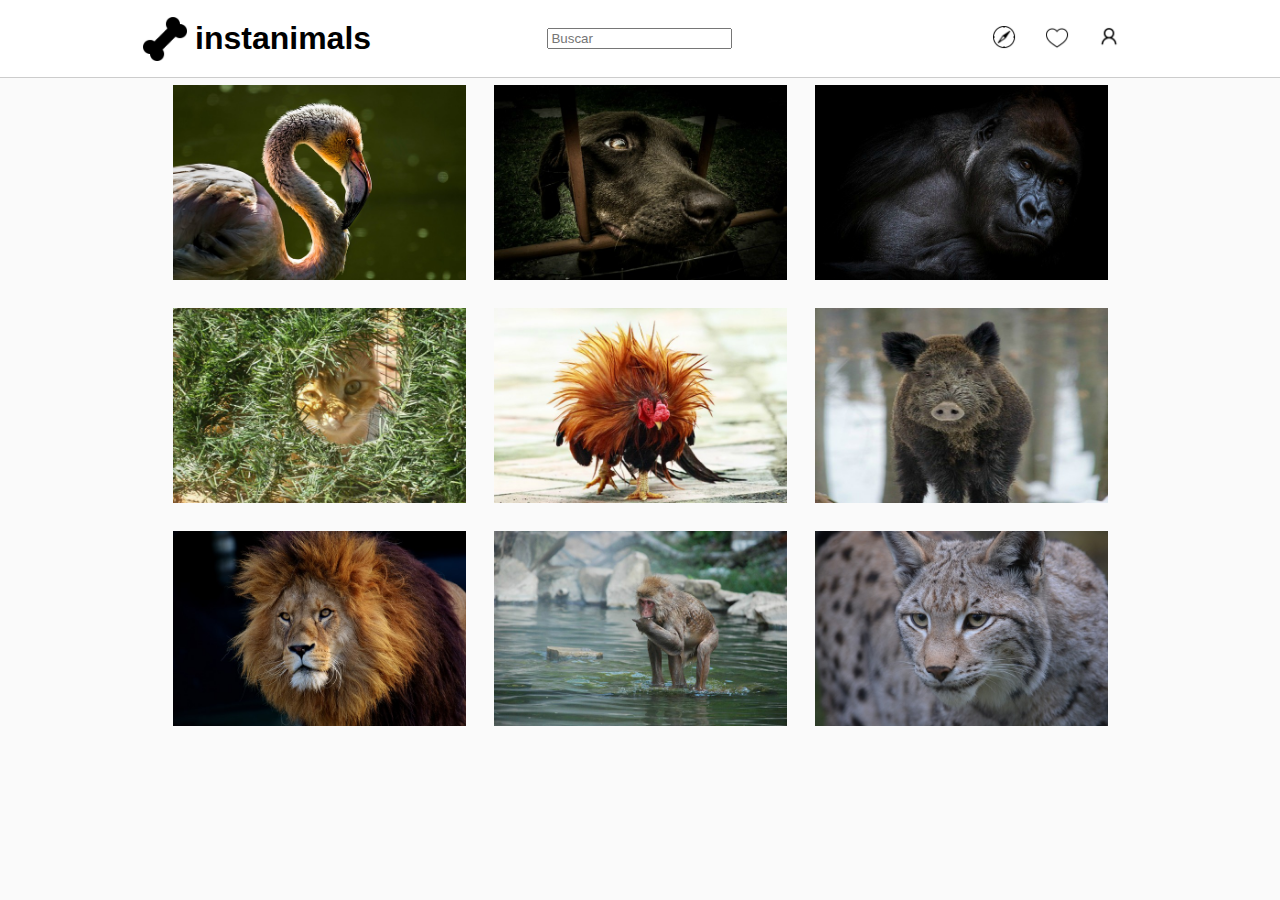
<file: instanimmals/index.html>
<!DOCTYPE html>
<html lang="en">
<head>
    <meta charset="UTF-8">
    <meta name="viewport" content="width=device-width, initial-scale=1.0">
    <meta http-equiv="X-UA-Compatible" content="ie=edge">
    <link rel="stylesheet" href="style.css">
    <title>Instanimals</title>
</head>
<body>
    <nav class="ppl-navigation">
        <div class="navigation-area">
            <div class="logo-container">
                <img src="img/ibone.png" alt="principal logo">
                <h1>instanimals</h1>
            </div>
            <div class="search-area">
                <form action="#">
                        <input type="text" placeholder="Buscar">
                        <i class="fas fa-search"></i>
                </form>
            </div>
            <div class="buttons-area">
                <div class="icons">
                        <a href="#"><img src="img/icompas.png" alt="compas icon"></a>
                        <a href="#"><img src="img/iheart.png" alt="heart icon"></a>
                        <a href="#"><img src="img/iuser.png" alt="user icon"></a>
                </div>
            </div>
        </div>
    </nav>
    <section class="post-list">
        <a href="" class="post">
            <figure class="post-image">
                <img src="img/bird.jpg" alt="pink bird">
            </figure>
            <div class="post-overlay">
                <p>
                    <span class="post-like">150</span>
                    <span class="post-comment">150</span>
                </p>
            </div>
        </a>
        <a href="" class="post">
            <figure class="post-image">
                <img src="img/dog.jpg" alt="adopted dog">
            </figure>
            <div class="post-overlay">
                <p>
                    <span class="post-like">150</span>
                    <span class="post-comment">150</span>
                </p>
            </div>
        </a>
        <a href="" class="post">
            <figure class="post-image">
                <img src="img/gorilla.jpg" alt="black gorilla">
            </figure>
            <div class="post-overlay">
                <p>
                    <span class="post-like">150</span>
                    <span class="post-comment">150</span>
                </p>
            </div>
        </a>
        <a href="" class="post">
            <figure class="post-image">
                <img src="img/cats.jpg" alt="pink bird">
            </figure>
            <div class="post-overlay">
                <p>
                    <span class="post-like">150</span>
                    <span class="post-comment">150</span>
                </p>
            </div>
        </a>
        <a href="" class="post">
            <figure class="post-image">
                <img src="img/chiken.jpg" alt="adopted dog">
            </figure>
            <div class="post-overlay">
                <p>
                    <span class="post-like">150</span>
                    <span class="post-comment">150</span>
                </p>
            </div>
        </a>
        <a href="" class="post">
            <figure class="post-image">
                <img src="img/gorri.jpg" alt="black gorilla">
            </figure>
            <div class="post-overlay">
                <p>
                    <span class="post-like">150</span>
                    <span class="post-comment">150</span>
                </p>
            </div>
        </a>
        <a href="" class="post">
            <figure class="post-image">
                <img src="img/lion.jpg" alt="pink bird">
            </figure>
            <div class="post-overlay">
                <p>
                    <span class="post-like">150</span>
                    <span class="post-comment">150</span>
                </p>
            </div>
        </a>
        <a href="" class="post">
            <figure class="post-image">
                <img src="img/little-monkey.jpg" alt="adopted dog">
            </figure>
            <div class="post-overlay">
                <p>
                    <span class="post-like">150</span>
                    <span class="post-comment">150</span>
                </p>
            </div>
        </a>
        <a href="" class="post">
            <figure class="post-image">
                <img src="img/lynx.jpg" alt="black gorilla">
            </figure>
            <div class="post-overlay">
                <p>
                    <span class="post-like">150</span>
                    <span class="post-comment">150</span>
                </p>
            </div>
        </a>
    </section>
</body>
</html>
</file>
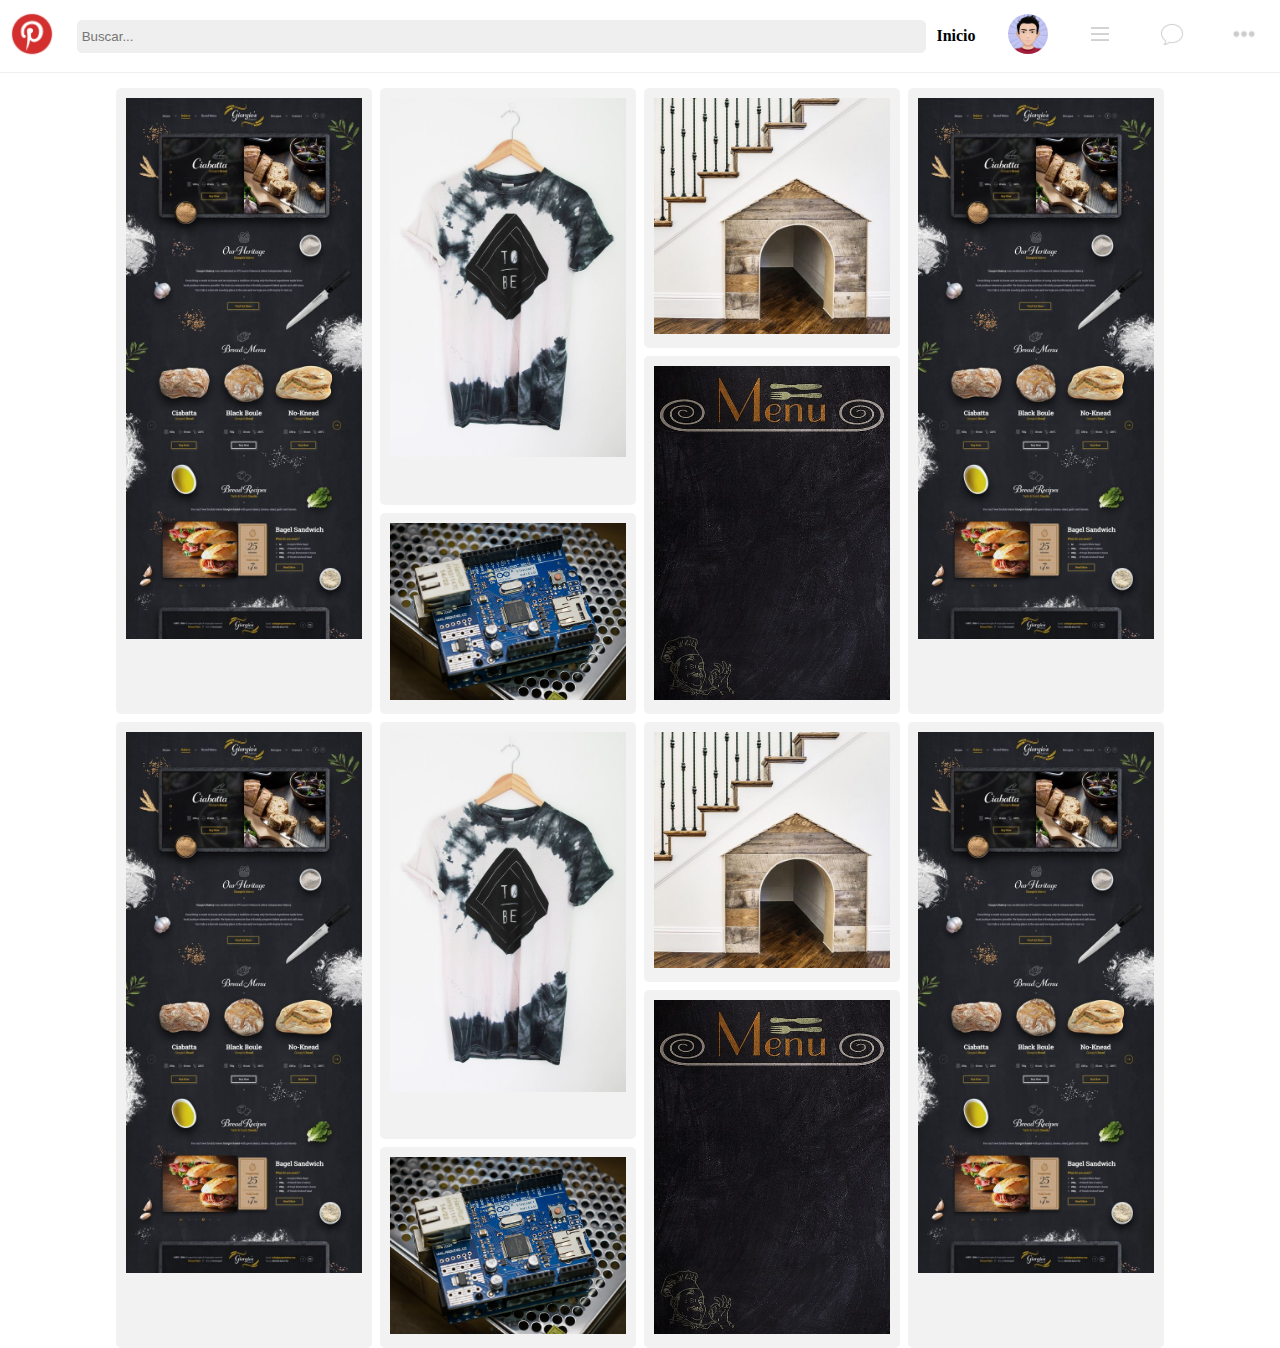
<file: pinterest/index.html>
<!DOCTYPE html>
<html lang="en">
<head>
    <meta charset="UTF-8">
    <meta name="viewport" content="width=device-width, initial-scale=1.0">
    <meta http-equiv="X-UA-Compatible" content="ie=edge">
    <link rel="stylesheet" href="style.css">
    <title>Pinterest</title>
</head>
<body>
    <header class="header-container">
        <div class="nav-header">
            <div class="header-item">
                <img src="img/pinterest-icon.png" alt="pinterest logo" class="logo">
            </div>
            <div class="header-item">
                <form action="#">
                    <input type="text" placeholder="Buscar...">
                </form>
            </div>
            <div class="header-item">
                <div class="sub-item">
                    <a href="#">Inicio</a>
                </div>
                <div class="sub-item">
                    <a href="#">
                        <img src="img/jcarlos.png" alt="Foto perfil" class="perfil">
                    </a>
                </div>
                <div class="sub-item">
                    <a href="#"><img src="img/burguer-btn.png" alt="burguer button" class="icon"></a>
                </div>
                <div class="sub-item">
                    <a href="#"><img src="img/comment.png" alt="comment button" class="icon"></a>
                </div>
                <div class="sub-item">
                    <a href="#"><img src="img/dots.png" alt="Opcions button" class="icon"></a>
                </div>
            </div>
        </div>
    </header>
    <div class="container">
        <div class="item level-1">
            <img src="img/menu.jpg" alt="imagen menu">
        </div>
        <div class="item level-2">
            <img src="img/tshirt.jpg" alt="imagen de camiseta">
        </div>
        <div class="item level-3">
            <img src="img/house.jpg" alt="imagen de casa">
        </div>
        <div class="item level-1">
            <img src="img/menu.jpg" alt="imagen menu">
        </div>
        <div class="item level-2">
            <img src="img/menu-2.jpg" alt="imagen de camiseta">
        </div>
        <div class="item level-3">
            <img src="img/arduino.jpg" alt="imagen de arduino">
        </div>
        <div class="item level-1">
            <img src="img/menu.jpg" alt="imagen menu">
        </div>
        <div class="item level-2">
            <img src="img/tshirt.jpg" alt="imagen de camiseta">
        </div>
        <div class="item level-3">
            <img src="img/house.jpg" alt="imagen de casa">
        </div>
        <div class="item level-1">
            <img src="img/menu.jpg" alt="imagen menu">
        </div>
        <div class="item level-2">
            <img src="img/menu-2.jpg" alt="imagen de camiseta">
        </div>
        <div class="item level-3">
            <img src="img/arduino.jpg" alt="imagen de arduino">
        </div>
    </div>
</body>
</html>
</file>
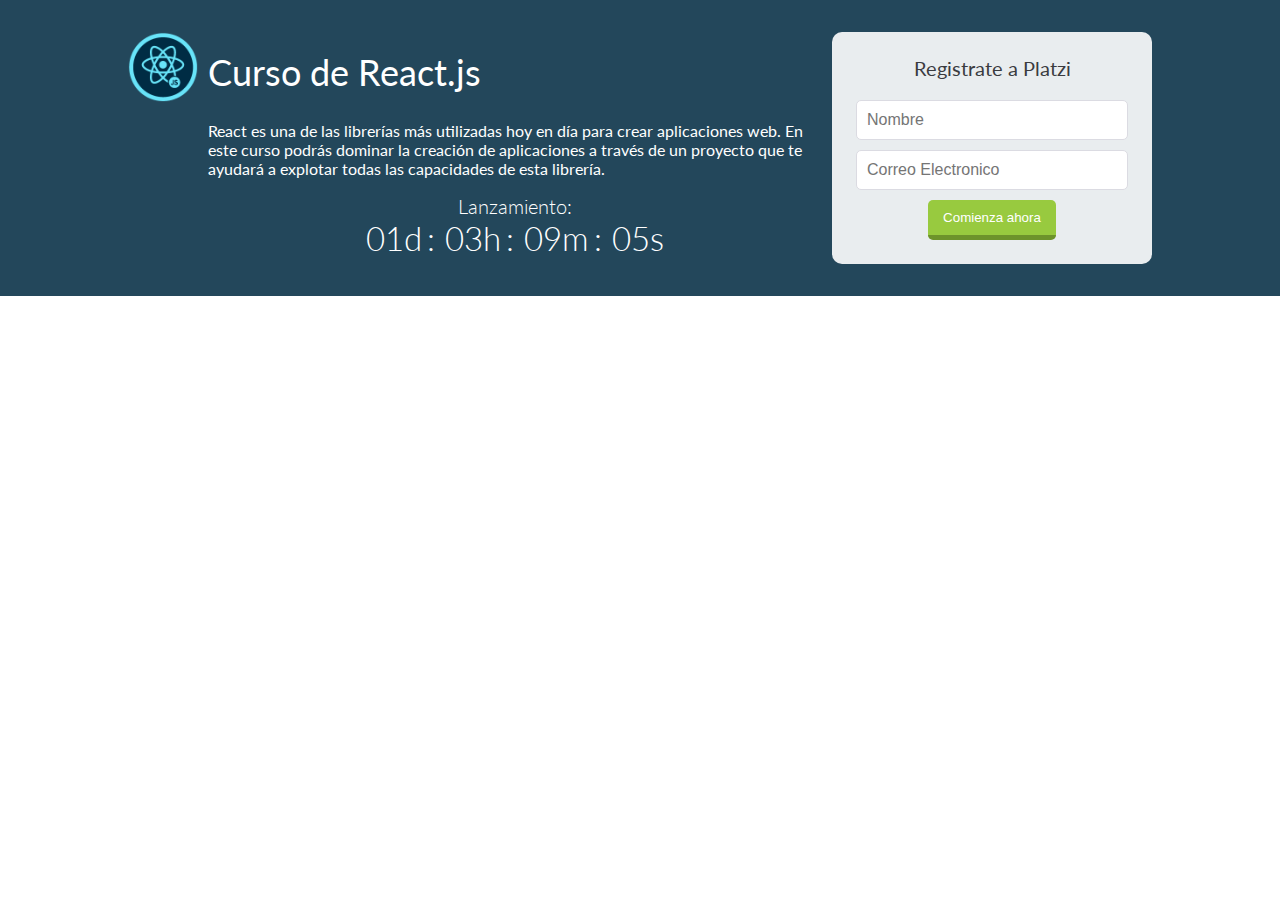
<file: platzi/index.html>
<!DOCTYPE html>
<html lang="en">
<head>
    <meta charset="UTF-8">
    <meta name="viewport" content="width=device-width, initial-scale=1.0">
    <meta http-equiv="X-UA-Compatible" content="ie=edge">
    <link href="https://fonts.googleapis.com/css?family=Lato:300,400,700" rel="stylesheet">
    <link rel="stylesheet" href="style.css">

    <title>Platzi</title>
</head>
<body>
    <div class="hero">
        <div class="hero-container">
            <div class="badge">
                <img src="badge.png" alt="imagen del badge">
            </div>
            <h1 class="title">Curso de React.js</h1>
            <div class="description">
                <p>React es una de las librerías más utilizadas hoy en día para crear aplicaciones web. En este curso podrás
                    dominar la creación de aplicaciones a través de un proyecto que te ayudará a explotar todas las capacidades
                    de esta librería.</p>
            </div>
            <form action="#" class="form">
                <p>Registrate a Platzi</p>
                <input type="text" placeholder="Nombre">
                <input type="text" placeholder="Correo Electronico">
                <button type="submit">Comienza ahora</button>
            </form>
            <div class="countdown">
                <p>Lanzamiento:</p>
                <p>
                    <span>01d</span>
                    <span>03h</span>
                    <span>09m</span>
                    <span>05s</span>
                </p>
            </div>
        </div>
    </div>
</body>
</html>
</file>
<file: instanimmals/style.css>
body{
    margin: 0;
    font-family: Arial, Helvetica, sans-serif;
    background:  #fafafa;
}

/**** Navigation ****/
.ppl-navigation{
    width: 100%;
    height: 77px;
    display: grid;
    grid-template-columns: minmax(320px, 1010px);
    grid-column-gap: 8px;
    justify-content: center;
    align-content: center;
    border-bottom: 1px solid rgba(0, 0, 0, .2);
    position: fixed;
    top: 0;
    background: white;
    z-index: 2;
}
.search-area{
    display: none;
}
.ppl-navigation .navigation-area {
    max-width: 1010px;
    display: grid;
    grid-template-columns: 1fr 1fr;
}
.logo-container{
    justify-self: start;
    display: flex;
    align-items: center;
}
.logo-container img{
    margin: 0 8px;
    height: 44px;
}

.buttons-area{
    justify-self: right;
    display:flex;
    justify-content: center;
    align-items: center;
}
.buttons-area a img{
    width: 24px;
    margin-right: 8px;
}


/*** POST  ***/
.post-list{
    margin-top: 85px;
    display: grid;
    grid-template-columns: repeat(3, minmax(100px, 293px));
    justify-content: center;
    grid-gap: 3px;

}

.post{
   cursor: pointer;
   position: relative;
   display: block;
}

.post-image{
    margin: 0;
}
.post-image img{
    width: 100%;
    vertical-align: top;
}
.post-overlay{
    background: rgba(0, 0, 0, 0.4);
    position: absolute;
    left: 0;
    right: 0;
    bottom: 0;
    top: 0;
    display: none;
    align-items: center;
    justify-content: center;
    color: white;
    text-align: center;
}

.post:hover .post-overlay{
    display: flex;
}

.post-like,
.post-comment {
    width: 80px;
    margin: 5px;
    font-weight: bold;
    text-align: center;
    display: inline-block;
} 



@media screen and (min-width: 768px ) {
    .search-area{
        display: block;
    }
    .search-area{
        justify-self: center;
        display:flex;
        justify-content: center;
        align-items: center;
    }
    .ppl-navigation .navigation-area {
        grid-template-columns: 1fr 1fr 1fr;
    }
    .buttons-area a img{
        margin-right: 24px;
    }
    
    .post-list{
        grid-gap: 28px;
    }
}
</file>
<file: pinterest/style.css>
body{
    margin: 0;
}
a{
    text-decoration: none;
    color: black;
    font-weight: bold;
}
/*** Header ***/
.header-container{
    width: 100%;
    position: fixed;
    top: 0;
    background-color: white;
    z-index: 2;
    border-bottom: 1px solid #f0f0f0;
}
.nav-header{
    height: 72px;
    display: grid;
    grid-template-columns: repeat(12 , 1fr);
    grid-template-rows: 1fr;
    justify-content: center;
    align-items: center;
}
.logo{
    width: 48px;
    margin: 8px;
}
.header-item:nth-of-type(2) {
    grid-column: 2 / span 11;
}
.header-item:nth-of-type(3) {
    grid-column: 13 / span 4;
    display: grid;
    grid-template-columns: repeat(5, 72px);
    grid-template-rows: 1fr;
    justify-items: center;
    align-items: center;
}
/*** sub header ***/
.header-item input{
    width:  100%;
    padding: 8px 0 8px 4px;
    background-color: #efefef;
    border: 1px solid #efefef;
    border-radius: 5px;
}

.perfil{
    width: 40px;
    border-radius: 50%;
}
.icon{
    width: 24px;
}


/*** container ppl ***/
.container{
    margin-top: 88px;
    display: grid;
    grid-template-columns: repeat(auto-fill,256px);
    grid-gap: 8px;
    justify-content: center;
}
.item{
    border-radius: 5px;
    padding: 10px;
    background: #f2f2f2;
}
.item img {
    max-width: 100%;
}

.level-1{
    grid-row-end: span 3;
}
.level-2{
    grid-row-end: span 2;
    
}
.level-3{
    grid-row-end: span 1;
    
}
</file>
<file: platzi/style.css>
body{
    margin: 0;
    font-family: 'Lato', sans-serif;
}
.hero{
    background: #23475b;
    color: white;
    padding: 32px 15px;
    display: grid;
    grid-template-columns: minmax(auto, 1024px);
    justify-content: center;
}
.hero-container{
    display: grid;
    grid-template-columns: 70px 1fr 320px;
    grid-template-areas: "badge title form"
                         ". description form"
                         ". countdown form";
    grid-gap: 10px;
}
.badge{
    grid-area: badge;
}
.badge img{
    max-width: 70px;;
}
.title{
    grid-area: title;
    font-size: 36px;
    font-weight: normal;
    margin: 0;
    display: flex;
    align-items: center;
}

.form{
    grid-area: form;
    text-align: center;
    background: rgba(255, 255, 255, .9);
    padding: 1.5em;
    border-radius: 10px;
}
.form input {
    width: 100%;
    padding: 10px;
    font-size: 16px;
    border: 1px solid #dbdbe2;
    border-radius: 5px;
    box-sizing: border-box;
    margin-bottom: 10px;
}
.form p{
    font-size: 20px;
    color: #3a3b3f;
    margin-bottom: 1em;
}
.form button{
    background: #98ca3f;
    color: white;
    padding: 10px 15px;
    border-radius: 5px;
    border:none;
    border-bottom: 5px solid #6d932b;
    display: inline-block;
}
.description{
    grid-area: description;
}
.countdown{
    grid-area: countdown;
}
.countdown p{
    font-size: 20px;
    text-align: center;
    font-weight: 300;
}
.countdown span{
    font-size: 33px;   
}
.countdown span:after{
    content: ":";
    display: inline-block;
    margin: 0 5px;
}
.countdown span:last-child::after{
    display: none;
}

p{
    margin: 0;
}

/*** media queries ***/
@media screen and (max-width: 768px){
    .hero-container{
        grid-template-columns: 70px 1fr;
    grid-template-areas: "badge title"
                         "description description"
                         "form form"
                         "countdown countdown";
    }
}
</file>
